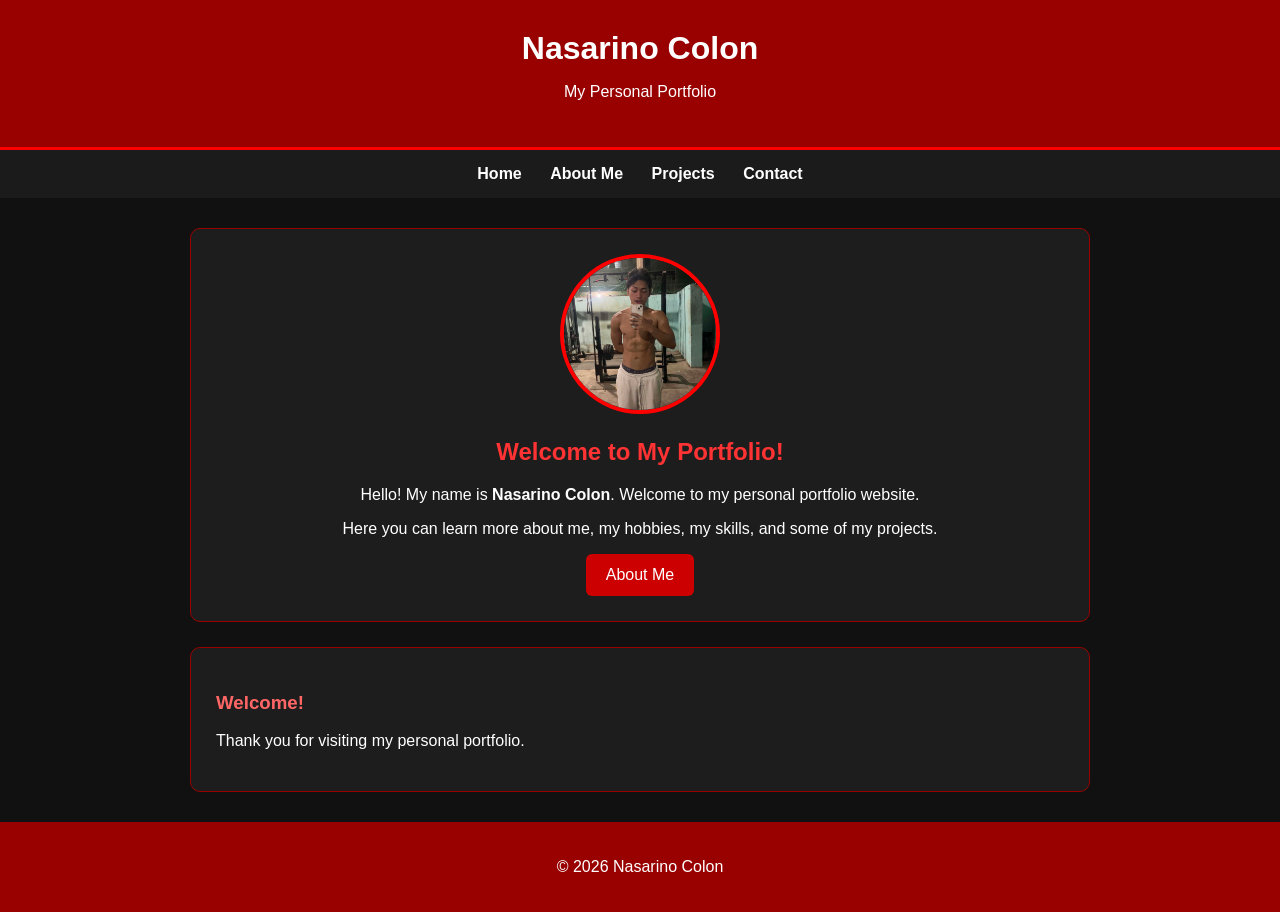
<file: index.html>
<!DOCTYPE html><html lang="en">
<head>
    <meta charset="UTF-8">
    <meta name="viewport" content="width=device-width, initial-scale=1.0">
    <title>Nasarino Colon | Home</title>
    <link rel="stylesheet" href="style.css">
</head><body><header>
    <h1>Nasarino Colon</h1>
    <p>My Personal Portfolio</p>
</header><nav>
    <a href="index.html">Home</a>
    <a href="about.html">About Me</a>
    <a href="projects.html">Projects</a>
    <a href="contact.html">Contact</a>
</nav><main><section class="hero">
    <img src="profile.jpg" alt="Nasarino Colon Profile Picture" class="profile">

    <h2>Welcome to My Portfolio!</h2>

    <p>
        Hello! My name is <strong>Nasarino Colon</strong>.
        Welcome to my personal portfolio website.
    </p>

    <p>
        Here you can learn more about me, my hobbies,
        my skills, and some of my projects.
    </p>

    <a href="about.html" class="button">About Me</a>
</section>

<aside>
    <h3>Welcome!</h3>
    <p>Thank you for visiting my personal portfolio.</p>
</aside>

</main><footer>
    <p>&copy; 2026 Nasarino Colon</p>
</footer></body>
</html>
</file>
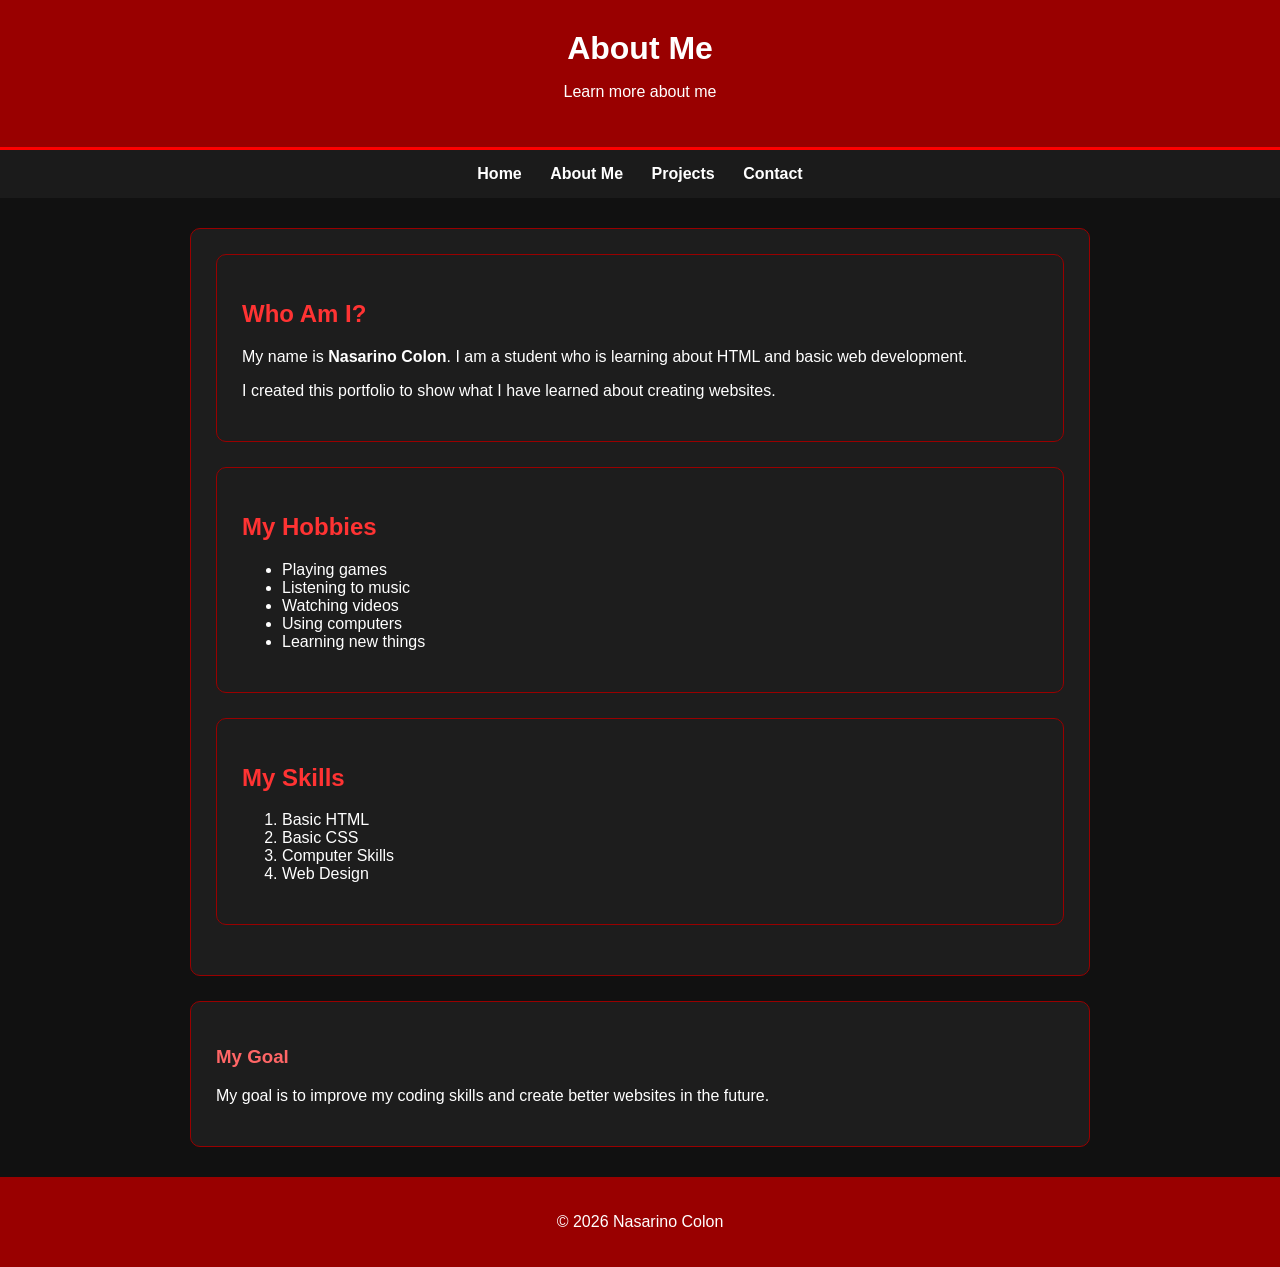
<file: about.html>
<!DOCTYPE html><html lang="en">
<head>
    <meta charset="UTF-8">
    <meta name="viewport" content="width=device-width, initial-scale=1.0">
    <title>Nasarino Colon | About Me</title>
    <link rel="stylesheet" href="style.css">
</head><body><header>
    <h1>About Me</h1>
    <p>Learn more about me</p>
</header><nav>
    <a href="index.html">Home</a>
    <a href="about.html">About Me</a>
    <a href="projects.html">Projects</a>
    <a href="contact.html">Contact</a>
</nav><main><section>

    <article>
        <h2>Who Am I?</h2>

        <p>
            My name is <strong>Nasarino Colon</strong>.
            I am a student who is learning about HTML
            and basic web development.
        </p>

        <p>
            I created this portfolio to show what I have
            learned about creating websites.
        </p>
    </article>

    <article>
        <h2>My Hobbies</h2>

        <ul>
            <li>Playing games</li>
            <li>Listening to music</li>
            <li>Watching videos</li>
            <li>Using computers</li>
            <li>Learning new things</li>
        </ul>
    </article>

    <article>
        <h2>My Skills</h2>

        <ol>
            <li>Basic HTML</li>
            <li>Basic CSS</li>
            <li>Computer Skills</li>
            <li>Web Design</li>
        </ol>
    </article>

</section>

<aside>
    <h3>My Goal</h3>
    <p>
        My goal is to improve my coding skills
        and create better websites in the future.
    </p>
</aside>

</main><footer>
    <p>&copy; 2026 Nasarino Colon</p>
</footer></body>
</html>
</file>
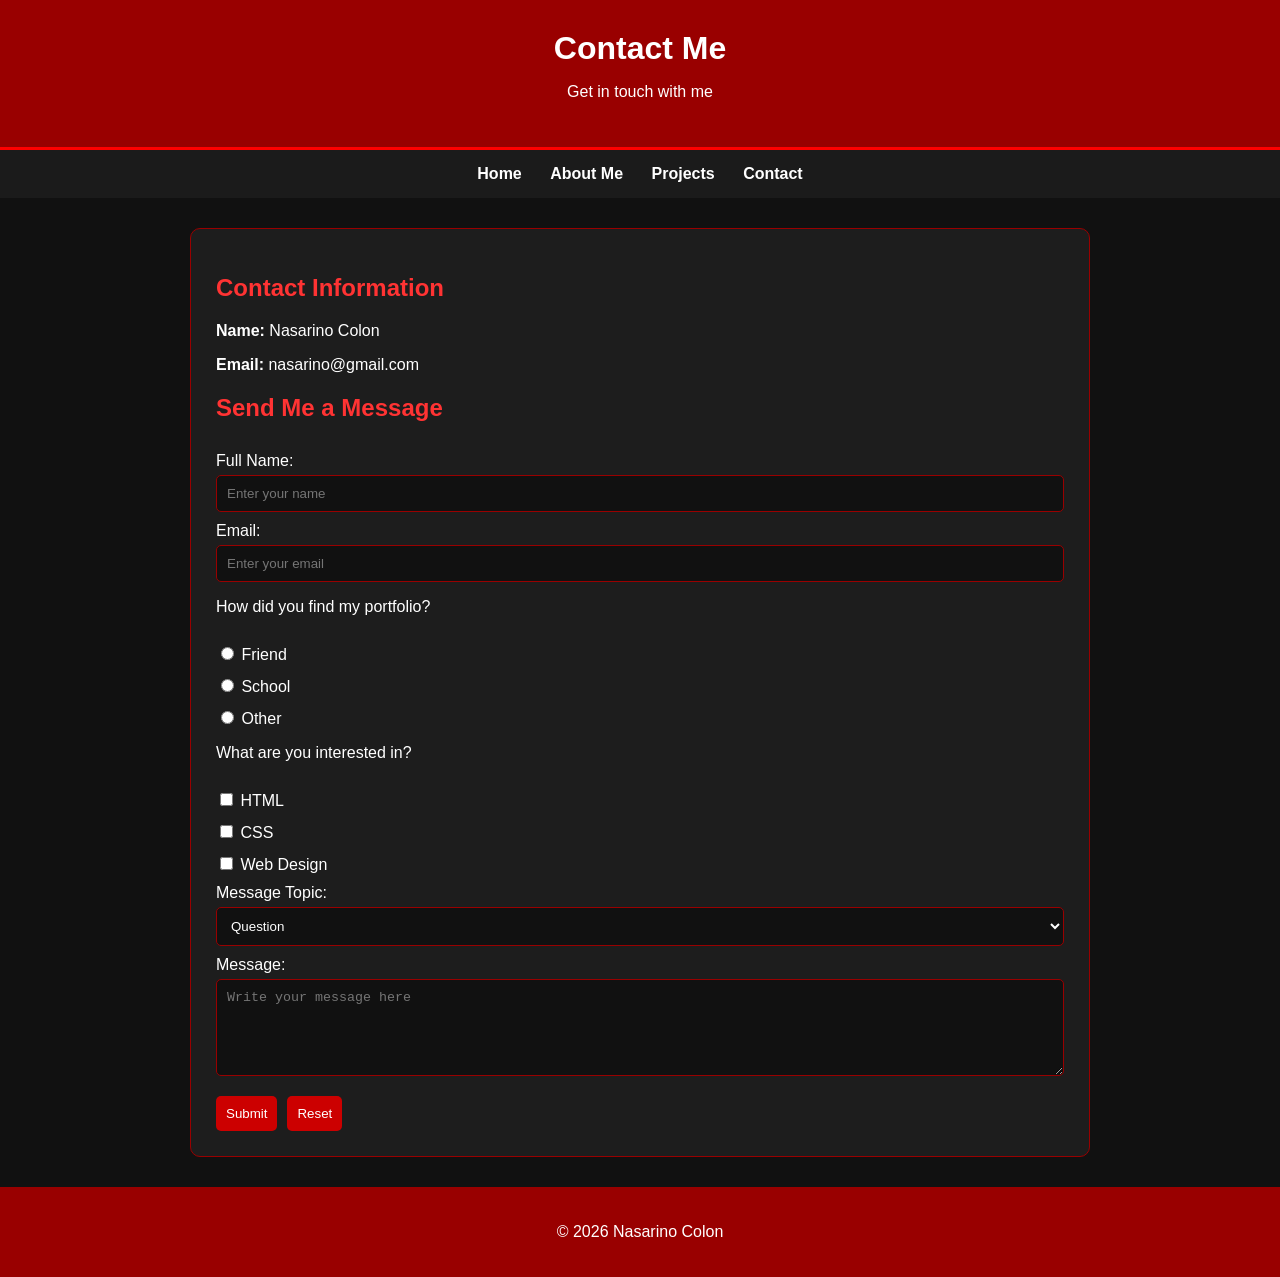
<file: contact.html>
<!DOCTYPE html><html lang="en">
<head>
    <meta charset="UTF-8">
    <meta name="viewport" content="width=device-width, initial-scale=1.0">
    <title>Nasarino Colon | Contact</title>
    <link rel="stylesheet" href="style.css">
</head><body><header>
    <h1>Contact Me</h1>
    <p>Get in touch with me</p>
</header><nav>
    <a href="index.html">Home</a>
    <a href="about.html">About Me</a>
    <a href="projects.html">Projects</a>
    <a href="contact.html">Contact</a>
</nav><main><section class="contact-box">

    <h2>Contact Information</h2>

    <p>
        <strong>Name:</strong> Nasarino Colon
    </p>

    <p>
        <strong>Email:</strong> nasarino@gmail.com
    </p>

    <h2>Send Me a Message</h2>

    <form>

        <label for="name">Full Name:</label>
        <input
            type="text"
            id="name"
            name="name"
            placeholder="Enter your name"
        >

        <label for="email">Email:</label>
        <input
            type="email"
            id="email"
            name="email"
            placeholder="Enter your email"
        >

        <p>How did you find my portfolio?</p>

        <label>
            <input type="radio" name="source" value="friend">
            Friend
        </label>

        <label>
            <input type="radio" name="source" value="school">
            School
        </label>

        <label>
            <input type="radio" name="source" value="other">
            Other
        </label>

        <p>What are you interested in?</p>

        <label>
            <input type="checkbox" name="interest" value="html">
            HTML
        </label>

        <label>
            <input type="checkbox" name="interest" value="css">
            CSS
        </label>

        <label>
            <input type="checkbox" name="interest" value="web">
            Web Design
        </label>

        <label for="topic">Message Topic:</label>

        <select id="topic" name="topic">
            <option value="question">Question</option>
            <option value="feedback">Feedback</option>
            <option value="project">Project</option>
            <option value="other">Other</option>
        </select>

        <label for="message">Message:</label>

        <textarea
            id="message"
            name="message"
            rows="5"
            placeholder="Write your message here"
        ></textarea>

        <div class="form-buttons">
            <input type="submit" value="Submit">
            <input type="reset" value="Reset">
        </div>

    </form>

</section>

</main><footer>
    <p>&copy; 2026 Nasarino Colon</p>
</footer></body>
</html>
</file>
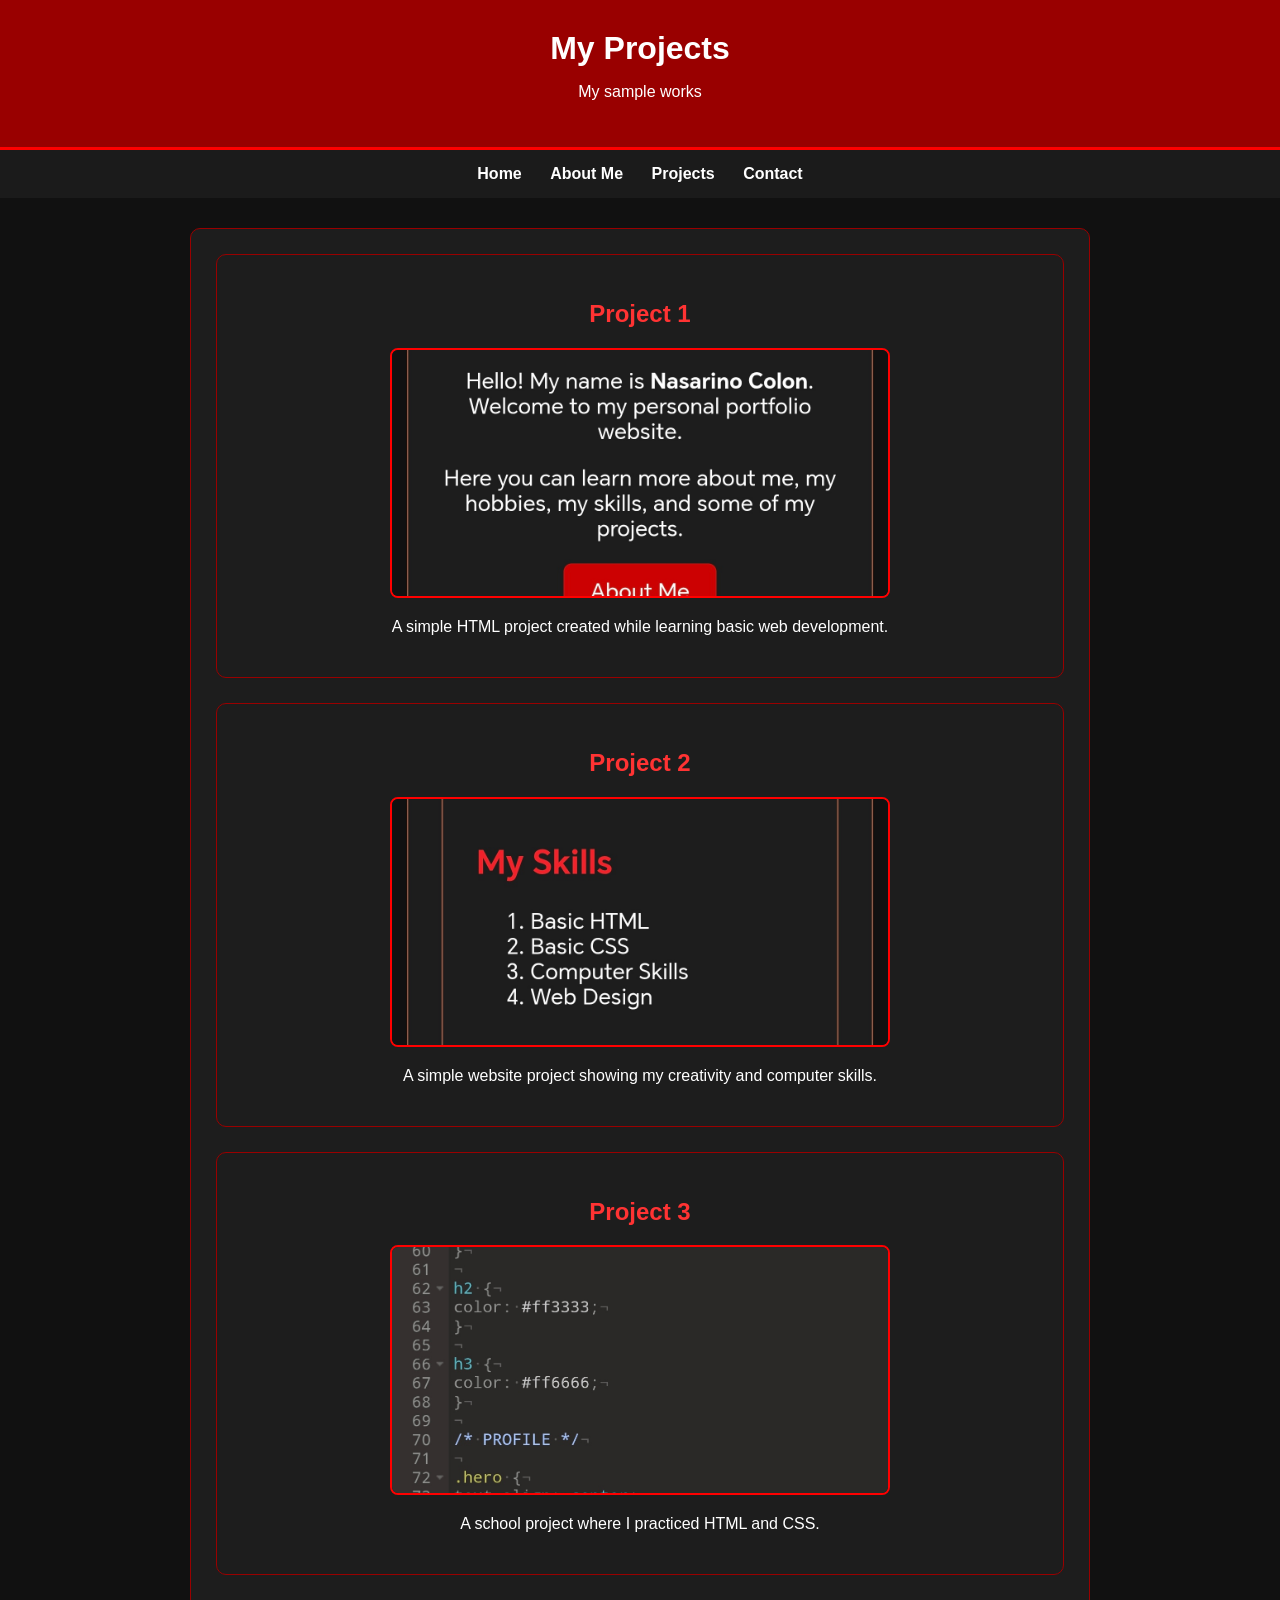
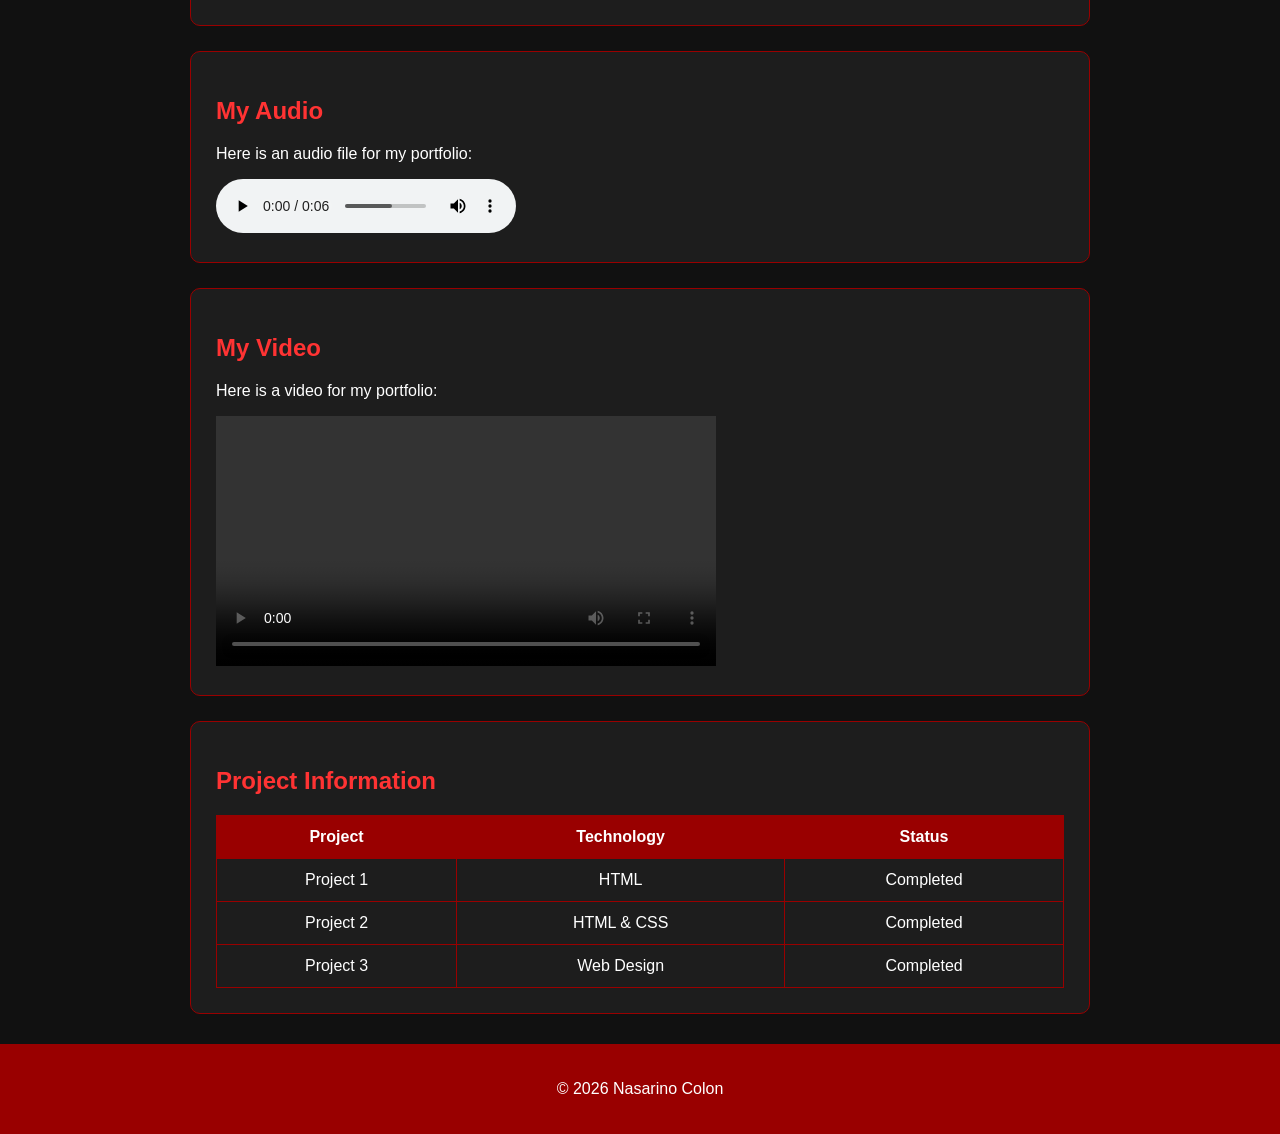
<file: projects.html>
<!DOCTYPE html><html lang="en">
<head>
    <meta charset="UTF-8">
    <meta name="viewport" content="width=device-width, initial-scale=1.0">
    <title>Nasarino Colon | Projects</title>
    <link rel="stylesheet" href="style.css">
</head><body><header>
    <h1>My Projects</h1>
    <p>My sample works</p>
</header><nav>
    <a href="index.html">Home</a>
    <a href="about.html">About Me</a>
    <a href="projects.html">Projects</a>
    <a href="contact.html">Contact</a>
</nav><main><section>

    <article class="project-card">
        <h2>Project 1</h2>

        <img src="project1.jpg"
             alt="Project 1"
             class="project-image">

        <p>
            A simple HTML project created while learning
            basic web development.
        </p>
    </article>

    <article class="project-card">
        <h2>Project 2</h2>

        <img src="project2.jpg"
             alt="Project 2"
             class="project-image">

        <p>
            A simple website project showing my creativity
            and computer skills.
        </p>
    </article>

    <article class="project-card">
        <h2>Project 3</h2>

        <img src="project3.jpg"
             alt="Project 3"
             class="project-image">

        <p>
            A school project where I practiced HTML
            and CSS.
        </p>
    </article>

</section>

<section>
    <h2>My Audio</h2>

    <p>Here is an audio file for my portfolio:</p>

    <audio controls>
        <source src="audio.mp3" type="audio/mpeg">
        Your browser does not support audio.
    </audio>
</section>

<section>
    <h2>My Video</h2>

    <p>Here is a video for my portfolio:</p>

    <video controls width="500">
        <source src="video.mp4" type="video/mp4">
        Your browser does not support video.
    </video>
</section>

<section>

    <h2>Project Information</h2>

    <table>
        <tr>
            <th>Project</th>
            <th>Technology</th>
            <th>Status</th>
        </tr>

        <tr>
            <td>Project 1</td>
            <td>HTML</td>
            <td>Completed</td>
        </tr>

        <tr>
            <td>Project 2</td>
            <td>HTML &amp; CSS</td>
            <td>Completed</td>
        </tr>

        <tr>
            <td>Project 3</td>
            <td>Web Design</td>
            <td>Completed</td>
        </tr>
    </table>

</section>

</main><footer>
    <p>&copy; 2026 Nasarino Colon</p>
</footer></body>
</html>
</file>
<file: style.css>
* {
  box-sizing: border-box;
  }

body {
margin: 0;
font-family: Arial, sans-serif;
background: #111;
color: white;
}

/* HEADER */

header {
background: #990000;
text-align: center;
padding: 30px 15px;
border-bottom: 3px solid red;
}

header h1 {
margin: 0;
}

/* NAVIGATION */

nav {
background: #1b1b1b;
text-align: center;
padding: 15px;
}

nav a {
color: white;
text-decoration: none;
margin: 0 12px;
font-weight: bold;
}

nav a:hover {
color: #ff3333;
}

/* MAIN */

main {
width: 90%;
max-width: 900px;
margin: 30px auto;
}

section,
article,
aside {
background: #1d1d1d;
padding: 25px;
margin-bottom: 25px;
border-radius: 10px;
border: 1px solid #990000;
}

h2 {
color: #ff3333;
}

h3 {
color: #ff6666;
}

/* PROFILE */

.hero {
text-align: center;
}

.profile {
width: 160px;
height: 160px;
object-fit: cover;
border-radius: 50%;
border: 4px solid red;
}

/* BUTTON */

.button {
display: inline-block;
background: #cc0000;
color: white;
text-decoration: none;
padding: 12px 20px;
border-radius: 6px;
}

.button:hover {
background: red;
}

/* PROJECTS */

.project-card {
text-align: center;
}

.project-image {
width: 100%;
max-width: 500px;
height: 250px;
object-fit: cover;
border-radius: 8px;
border: 2px solid red;
}

/* TABLE */

table {
width: 100%;
border-collapse: collapse;
}

th,
td {
border: 1px solid #990000;
padding: 12px;
text-align: center;
}

th {
background: #990000;
}

/* FORM */

form {
display: flex;
flex-direction: column;
}

label {
margin-top: 10px;
}

input,
select,
textarea {
margin-top: 5px;
padding: 10px;
border-radius: 5px;
border: 1px solid #990000;
background: #111;
color: white;
}

input:focus,
select:focus,
textarea:focus {
outline: 2px solid red;
}

.form-buttons {
display: flex;
gap: 10px;
margin-top: 15px;
}

.form-buttons input {
background: #cc0000;
color: white;
border: none;
cursor: pointer;
}

.form-buttons input:hover {
background: red;
}

/* FOOTER */

footer {
text-align: center;
background: #990000;
padding: 20px;
}

/* MOBILE */

@media (max-width: 600px) {

nav a {
    display: block;
    margin: 10px;
}

main {
    width: 94%;
}

.project-image {
    height: 200px;
}

video {
    width: 100%;
}

}
</file>
